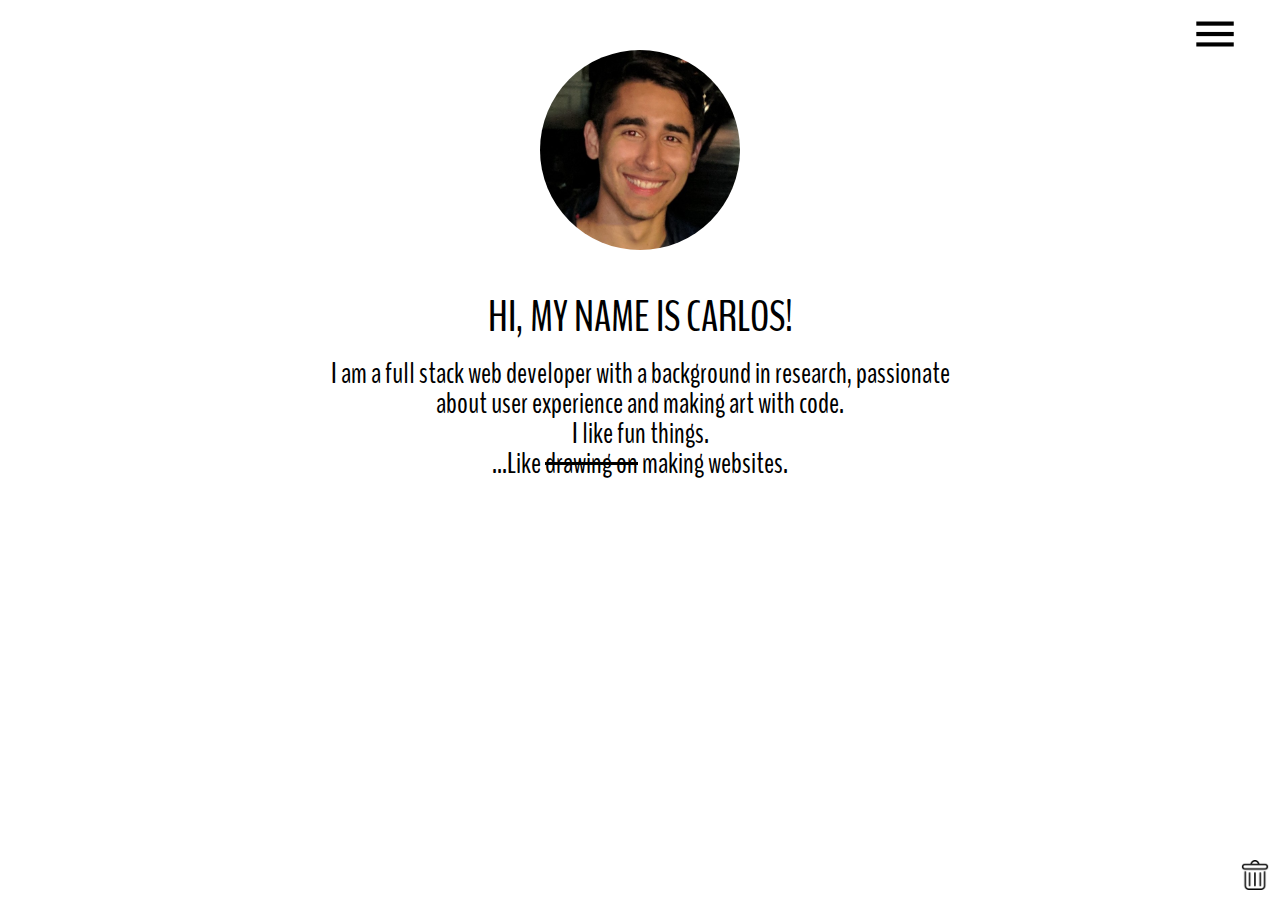
<file: index.html>
<!DOCTYPE html>
<html>
<head>
	<title>Carlos | About</title>

	<link rel="shortcut icon" type="png" href="assets/images/favicon.png"/>
	
	<link rel="stylesheet" href="assets/css/reset.css" type="text/css">
	<link rel="stylesheet" href="assets/css/indexStyle.css" type="text/css">
	<link rel="stylesheet" href="assets/css/generic.css" type="text/css">
	<link type="text/css" rel="stylesheet" href="assets/css/materialize.min.css"  media="screen,projection"/>

	<!--Let browser know website is optimized for mobile-->
    <meta name="viewport" content="width=device-width, initial-scale=1.0"/>
	
	<link href="https://fonts.googleapis.com/css?family=BenchNine:300" rel="stylesheet">
</head>
<body id="body">

	<div id="container">
		<aside id="canContainer">
			<canvas id="can" width="100" height="100"></canvas>
		</aside>
	    <br>

		<div id=mainProfile>
			<section id="photoSection">
		      <div class="col s12">
		        <img class="photo" src="assets/images/photo.jpg" alt="profile picture">
		      </div>
		    </section>

		    <section id="short">
		      <div class="col s12 about">
		        <h3>HI, MY NAME IS CARLOS!</h3>

		        <p>I am a full stack web developer with a background in research, passionate about user experience and making art with code.<br>
		        I like fun things.<br>
		    	...Like <span class="striked">drawing on</span> making websites.</p>

		       <!--  <p>I'm a web developer with a background in psychology and behavioral research.<br>I like to create intuitive and memorable user experience.<br>
		        I like fun things.<br>
		    	...Like <span class="striked">drawing on</span> making websites.</p> -->

		      </div>
		    </section>
		</div>

		<section id="menuSection">
			<img id="menuButton" src="assets/images/menuSprite.png" alt="Menu">

			<div id="menu">
				<ul>
					<li><a href="index.html">About</a></li>
					<li><a href="portfolio.html">Portfolio</a></li>
					<!-- <li><a href="sandbox.html">Sandbox</a></li> -->
					<li>
						<a href="https://www.linkedin.com/in/carlosfgutier/" target="_blank"><img class="social" src="assets/images/liIcon.svg" alt="LinkedIn"></a>
					</li>
					<li>
						<a href="https://github.com/carlosfgutier" target="_blank"><img class="social" src="assets/images/ghIcon.svg" alt="Github"></a>	
					</li>
				</ul>
			</div>
		</section>

		<img id="clearButton" src="assets/images/deleteIcon.png" alt="Delete">

	</div>

	<script type="text/javascript" src="https://code.jquery.com/jquery-3.2.1.min.js"></script>
	<script type="text/javascript" src="assets/js/genericLogic.js"></script>
	<script type="text/javascript" src="assets/js/materialize.min.js"></script>

</body>
</html>
</file>
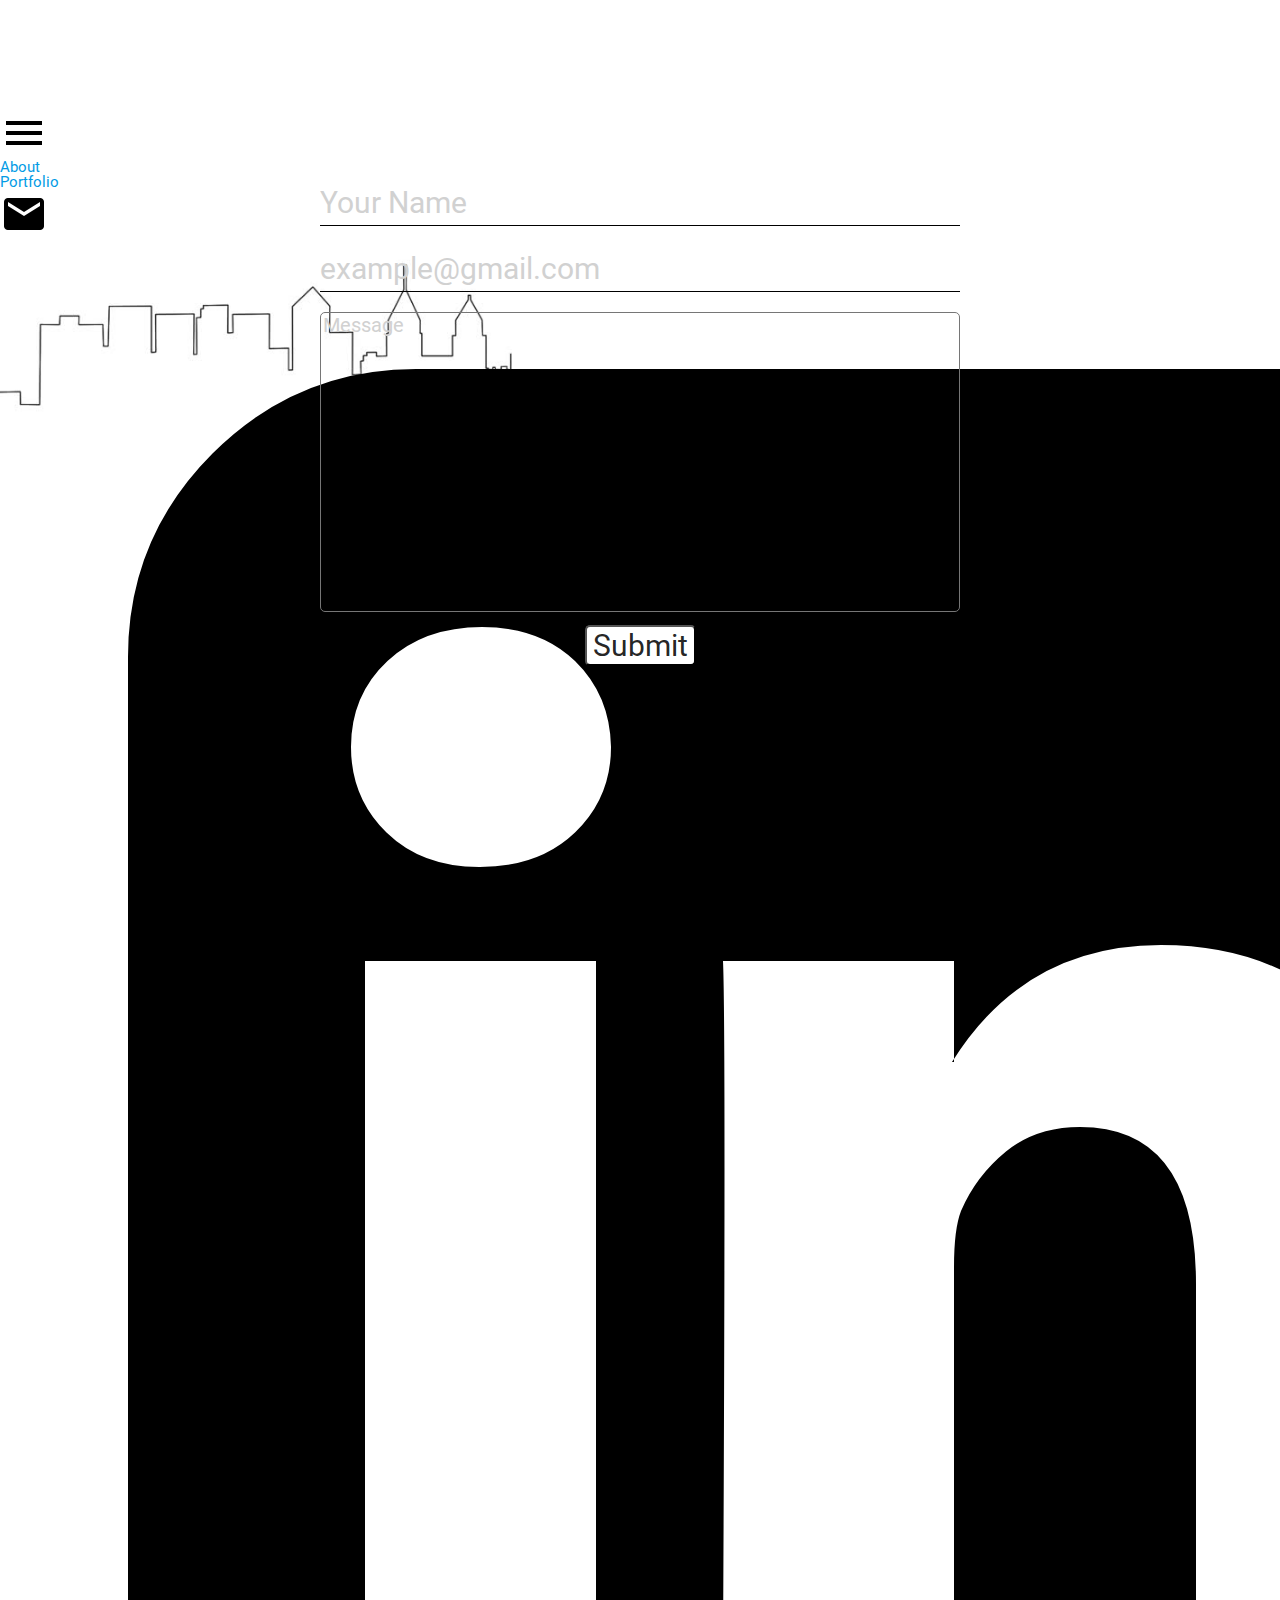
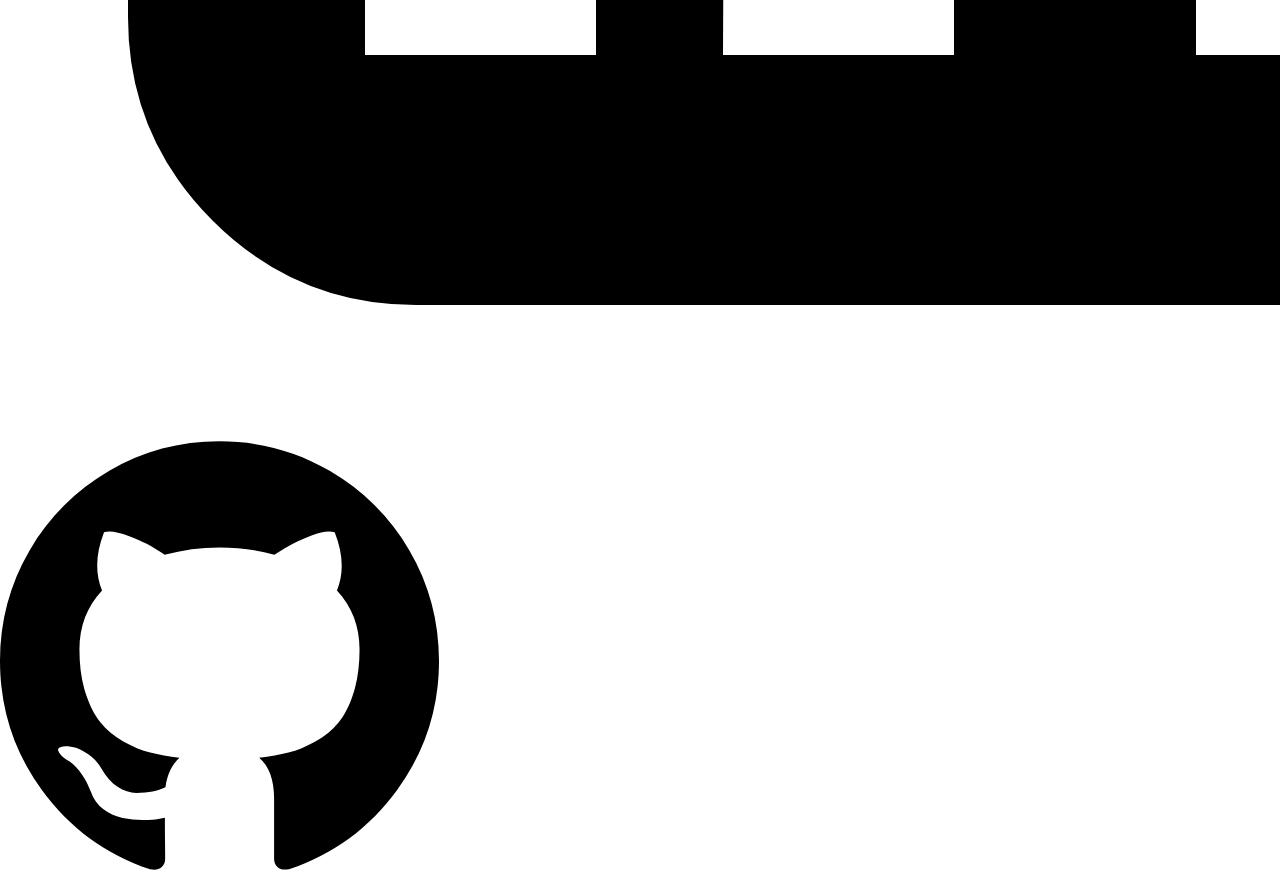
<file: contact.html>
<!DOCTYPE html>
<html>
<head>
  <title>Carlos | Contact</title>
  
  <link rel="stylesheet" href="assets/css/reset.css" type="text/css">
  <link rel="stylesheet" href="assets/css/style.css" type="text/css">
  <link type="text/css" rel="stylesheet" href="assets/css/materialize.min.css"  media="screen,projection"/>
  <!--Let browser know website is optimized for mobile-->
    <meta name="viewport" content="width=device-width, initial-scale=1.0"/>
  
  <link href="https://fonts.googleapis.com/css?family=BenchNine:300" rel="stylesheet">
</head>
<body id="contactBody">

  <div id="container">
    <aside id="canContainer">
      <canvas id="can" width="100" height="100"></canvas>
    </aside>

    <div id=formWrapper>
      <form id="contactForm">
        <ul>
          <li>
            <input type="text" id="name" name="name" placeholder="Your Name" required="required">
          </li>
          <li>
            <input type="email" id="email" name="email" placeholder="example@gmail.com" required="required">
          </li>
          <li>
            <textarea id="message" name="message" required="required" placeholder="Message"></textarea>
          </li>
        </ul>
        <input id="submitButton" type="submit">
      </form>
    </div>

    <img id="menuButton" src="assets/images/menuSprite.png" alt="Menu">

    <div id="menu">
      <ul>
        <li><a href="index.html">About</a></li>
        <li><a href="portfolio.html">Portfolio</a></li>
        <!-- <li><a href="lab.html">Lab</a></li> -->
        <li>
          <a href="contact.html"><img class="social" src="assets/images/mailIcon.png" alt="Email"></a>
        </li>
        <li>
          <a href="https://www.linkedin.com/in/carlosfgutier/" target="_blank"><img class="social" src="assets/images/liIcon.svg" alt="LinkedIn"></a>
        </li>
        <li>
          <a href="https://github.com/carlosfgutier" target="_blank"><img class="social" src="assets/images/ghIcon.svg" alt="Github"></a> 
        </li>
      </ul>
    </div>

    <!-- <div class="tools">
      <img id="black" src="assets/images/penIcon.svg" alt="Draw">
      <img id="white" src="assets/images/eraserIcon.png" alt="Erase">
    </div> -->
  </div>

  <script type="text/javascript" src="https://code.jquery.com/jquery-3.2.1.min.js"></script>
  <script type="text/javascript" src="assets/js/logic.js"></script>
  <script type="text/javascript" src="assets/js/materialize.min.js"></script>

</body>
</html>
</file>
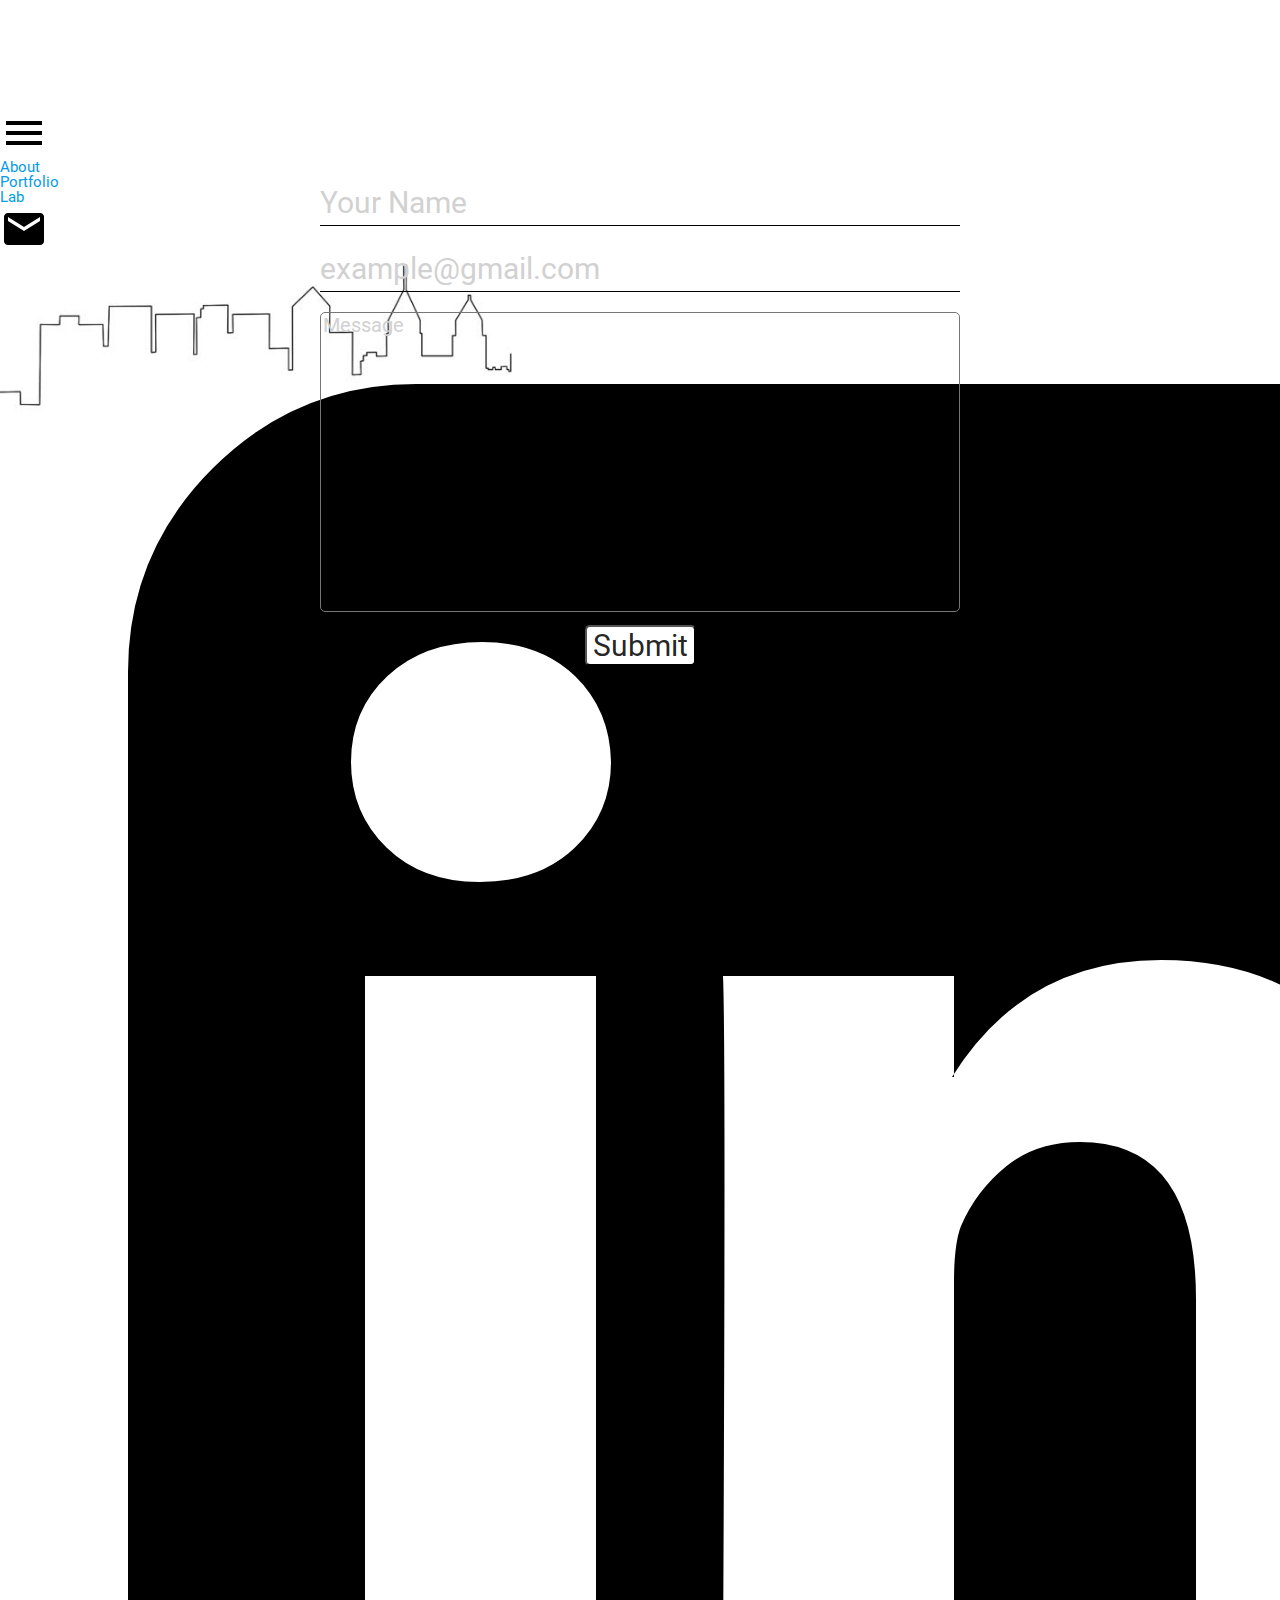
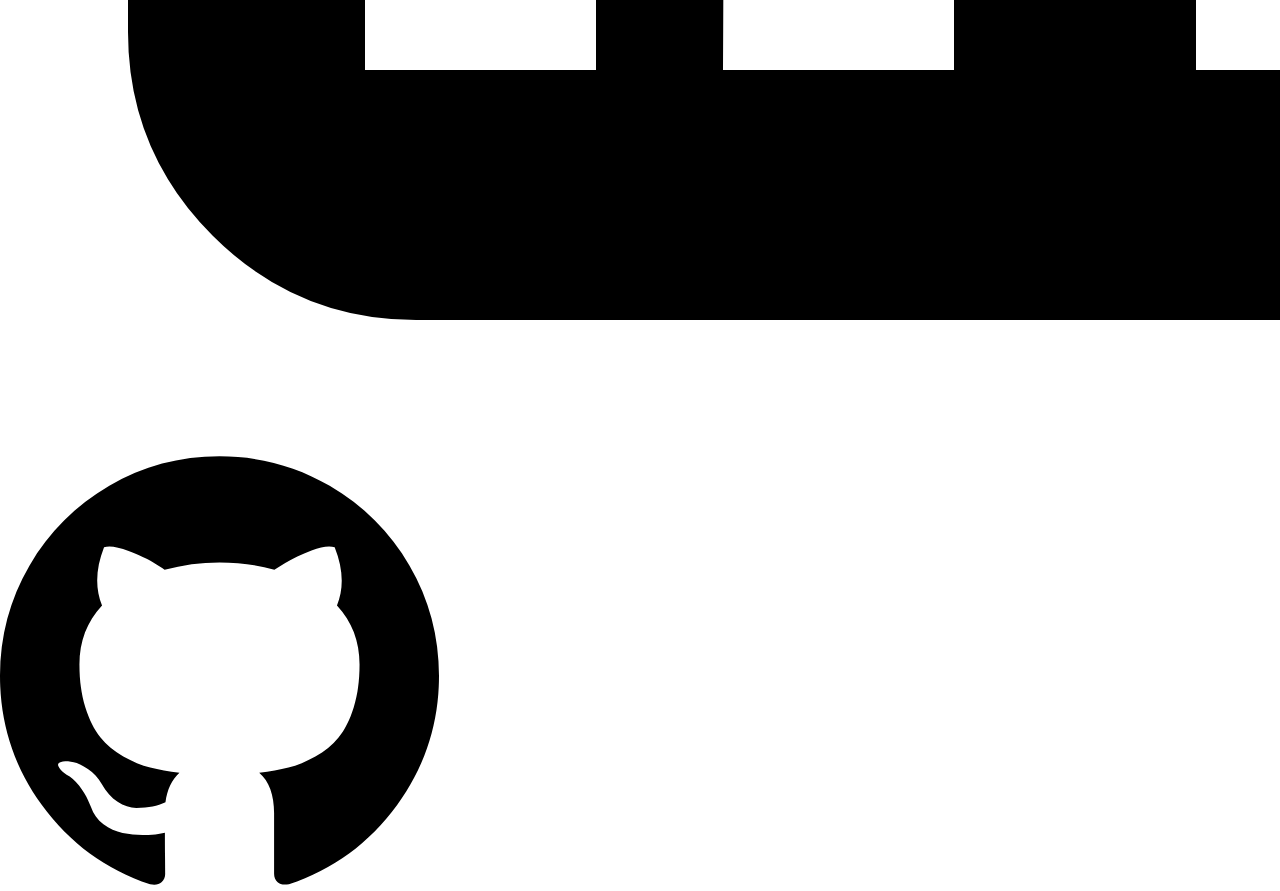
<file: lab.html>
<!DOCTYPE html>
<html>
<head>
  <title>Carlos | Lab</title>
  
  <link rel="stylesheet" href="assets/css/reset.css" type="text/css">
  <link rel="stylesheet" href="assets/css/style.css" type="text/css">
  <link type="text/css" rel="stylesheet" href="assets/css/materialize.min.css"  media="screen,projection"/>
  <!--Let browser know website is optimized for mobile-->
    <meta name="viewport" content="width=device-width, initial-scale=1.0"/>
  
  <link href="https://fonts.googleapis.com/css?family=BenchNine:300" rel="stylesheet">
</head>
<body id="contactBody">

  <div id="container">
    <aside id="canContainer">
      <canvas id="can" width="100" height="100"></canvas>
    </aside>

    <div id=formWrapper>
      <form id="contactForm">
        <ul>
          <li>
            <input type="text" id="name" name="name" placeholder="Your Name" required="required">
          </li>
          <li>
            <input type="email" id="email" name="email" placeholder="example@gmail.com" required="required">
          </li>
          <li>
            <textarea id="message" name="message" required="required" placeholder="Message"></textarea>
          </li>
        </ul>
        <input id="submitButton" type="submit">
      </form>
    </div>

    <img id="menuButton" src="assets/images/menuSprite.png" alt="Menu">

    <div id="menu">
      <ul>
        <li><a href="index.html">About</a></li>
        <li><a href="portfolio.html">Portfolio</a></li>
        <li><a href="lab.html">Lab</a></li>
        <li>
          <a href="contact.html"><img class="social" src="assets/images/mailIcon.png" alt="Email"></a>
        </li>
        <li>
          <a href="https://www.linkedin.com/in/carlosfgutier/" target="_blank"><img class="social" src="assets/images/liIcon.svg" alt="LinkedIn"></a>
        </li>
        <li>
          <a href="https://github.com/carlosfgutier" target="_blank"><img class="social" src="assets/images/ghIcon.svg" alt="Github"></a> 
        </li>
      </ul>
    </div>

    <!-- <div class="tools">
      <img src="assets/images/penIcon.svg" alt="Draw">
        <img src="assets/images/eraserIcon.png" alt="Erase"> 
    </div> -->
  </div>

  <script type="text/javascript" src="https://code.jquery.com/jquery-3.2.1.min.js"></script>
  <script type="text/javascript" src="assets/js/logic.js"></script>
  <script type="text/javascript" src="assets/js/materialize.min.js"></script>

</body>
</html>
</file>
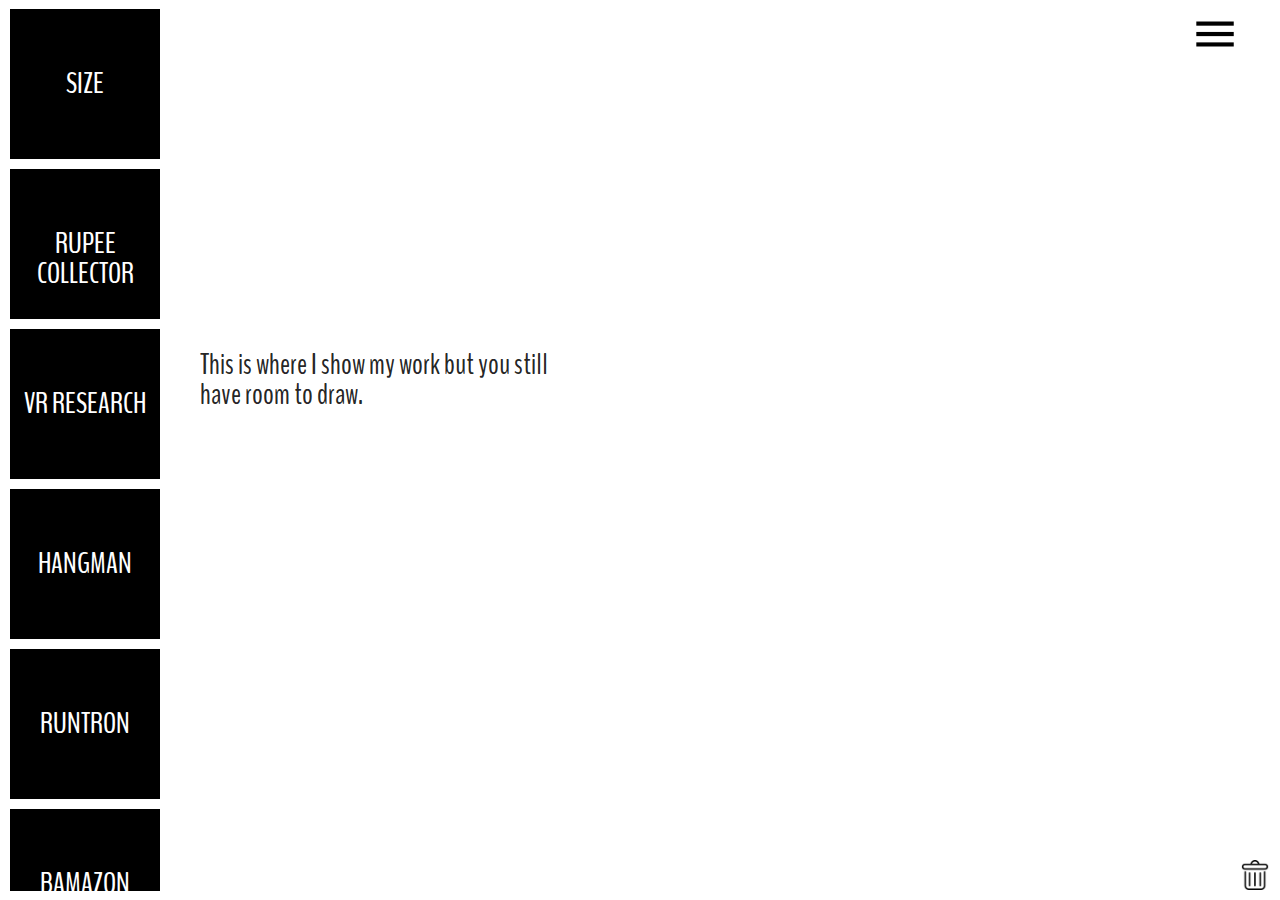
<file: portfolio.html>
<!DOCTYPE html>
<html>
<head>
  <title>Carlos | Porfolio</title>

  <link rel="shortcut icon" type="png" href="assets/images/favicon.png"/>
  
  <link rel="stylesheet" href="assets/css/reset.css" type="text/css">
  <link rel="stylesheet" href="assets/css/portfolioStyle.css" type="text/css">
  <link rel="stylesheet" href="assets/css/generic.css" type="text/css">
  <link type="text/css" rel="stylesheet" href="assets/css/materialize.min.css"  media="screen,projection"/>
  <!--Let browser know website is optimized for mobile-->
    <meta name="viewport" content="width=device-width, initial-scale=1.0"/>
  
  <link href="https://fonts.googleapis.com/css?family=BenchNine:300" rel="stylesheet">
</head>
<body id="portfolioBody">

  <div id="container">
    <aside id="canContainer">
      <canvas id="can" width="100" height="100"></canvas>
    </aside>
    
    <section id="projects">
      <a href="https://mighty-depths-40970.herokuapp.com/" target="_blank">
        <div class="singleProject">
          <p>SIZE</p>
        </div>
      </a>

      <a href="https://carlosfgutier.github.io/Rupee_Collector/" target="_blank">
        <div class="singleProject">
          <p>RUPEE COLLECTOR</p>
        </div>
      </a>

      <a href="https://carlosfgutier.github.io/VR_Research/" target="_blank">
        <div class="singleProject">
          <p>VR RESEARCH</p>
        </div>
      </a>

      <a href="https://carlosfgutier.github.io/Hangman_Game/" target="_blank">
        <div class="singleProject">
          <p>HANGMAN</p>
        </div>
      </a>
      
      <a href="https://carlosfgutier.github.io/RunTron/" target="_blank">
        <div class="singleProject">
          <p>RUNTRON</p>
        </div>
      </a>

      <a href="https://github.com/carlosfgutier/Bamazon" target="_blank">
        <div class="singleProject">
          <p>BAMAZON</p>
        </div>
      </a>

      <a href="https://carlosfgutier.github.io/PsychicGame/" target="_blank">
        <div class="singleProject">
          <p>PSYCHIC</p>
        </div>
      </a>
    </section>

    <aside id="drawComment">
      <p>This is where I show my work but you still have room to draw.</p>
    </aside>

    <section id="menuSection">
      <img id="menuButton" src="assets/images/menuSprite.png" alt="Menu">

      <div id="menu">
        <ul>
          <li><a href="index.html">About</a></li>
          <li><a href="portfolio.html">Portfolio</a></li>
          <!-- <li><a href="sandbox.html">Sandbox</a></li> -->
          <li>
            <a href="https://www.linkedin.com/in/carlosfgutier/" target="_blank"><img class="social" src="assets/images/liIcon.svg" alt="LinkedIn"></a>
          </li>
          <li>
            <a href="https://github.com/carlosfgutier" target="_blank"><img class="social" src="assets/images/ghIcon.svg" alt="Github"></a> 
          </li>
        </ul>
      </div>
    </section>

    <img id="clearButton" src="assets/images/deleteIcon.png" alt="Delete">

  </div>

  <script type="text/javascript" src="https://code.jquery.com/jquery-3.2.1.min.js"></script>
  <script type="text/javascript" src="assets/js/genericLogic.js"></script>
  <script type="text/javascript" src="assets/js/materialize.min.js"></script>
</body>
</html>
</file>
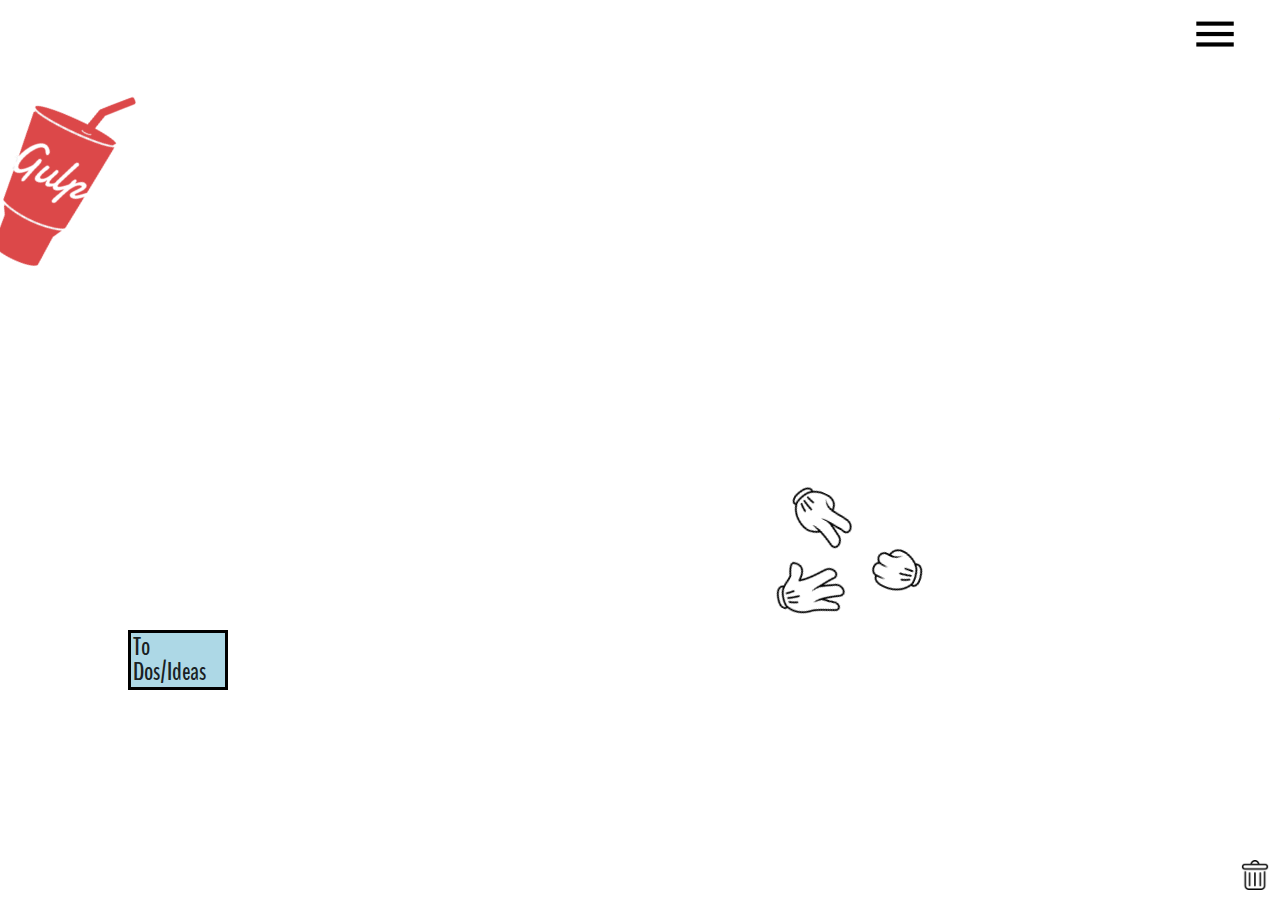
<file: sandbox.html>
<!DOCTYPE html>
<html>
<head>
  <title>Carlos | Sandbox</title>

  <link rel="shortcut icon" type="png" href="assets/images/favicon.png"/>
  
  <link rel="stylesheet" href="assets/css/reset.css" type="text/css">
  <link rel="stylesheet" href="assets/css/sandboxStyle.css" type="text/css">
  <link rel="stylesheet" href="assets/css/generic.css" type="text/css">
  <link type="text/css" rel="stylesheet" href="assets/css/materialize.min.css"  media="screen,projection"/>
  <!--Let browser know website is optimized for mobile-->
  <meta name="viewport" content="width=device-width, initial-scale=1.0"/>
  
  <link href="https://fonts.googleapis.com/css?family=BenchNine:300" rel="stylesheet">

</head>
<body id="sandboxBody">

  <div id="container">
    <aside id="canContainer">
      <canvas id="can" width="100" height="100"></canvas>
    </aside>

    <div id="tape">
      <p>This is where I share things I'm learning or fun projects that need some extra work.</p>
    </div>

    <img id="menuButton" src="assets/images/menuSprite.png" alt="Menu">

    <div id="menu">
      <ul>
        <li><a href="index.html">About</a></li>
        <li><a href="portfolio.html">Portfolio</a></li>
        <li><a href="sandbox.html">Sandbox</a></li>
        <li>
          <a href="https://www.linkedin.com/in/carlosfgutier/" target="_blank"><img class="social" src="assets/images/liIcon.svg" alt="LinkedIn"></a>
        </li>
        <li>
          <a href="https://github.com/carlosfgutier" target="_blank"><img class="social" src="assets/images/ghIcon.svg" alt="Github"></a> 
        </li>
      </ul>
    </div>

    <a href="https://github.com/carlosfgutier/gulpProject" target="_blank">
      <img id="gulpProject" src="assets/images/gulpIcon.png" alt="Gulp Project">
    </a>

    <a href="https://carlosfgutier.github.io/Multiplayer_RPS/" target="_blank">
      <img id="RPS" src="assets/images/RPS.png" alt="Multiplayer Rock, Paper, Scissors">
    </a>
    
    <section id="toDosSection">

      <div id="toDoButtons">

        <div id="toDosTitle">
          <p>To Dos/Ideas</p>
        </div>

      </div>

      <div id="toDosContainer">
        <div id="toDos">
          <ul>
            <li>- Finish gulp project</li>
          </ul>
        </div>
      </div>
    </section>

    <img id="clearButton" src="assets/images/deleteIcon.png" alt="Delete">

  </div>

  <script type="text/javascript" src="https://code.jquery.com/jquery-3.2.1.min.js"></script>
  <script type="text/javascript" src="assets/js/genericLogic.js"></script>
  <script type="text/javascript" src="assets/js/sandbox.js"></script>
  <script type="text/javascript" src="assets/js/materialize.min.js"></script>

</body>
</html>
</file>
<file: assets/css/indexStyle.css>
/*-----------------------------------*/
/* MAIN SECTION */
#mainProfile {
	position: absolute;	
	top: 0;
	left: 1%;
	right: 1%;
}

#photoSection {
	text-align: center;
	max-width: 100%;
	padding: 0 25%;
	margin-top: 50px;
}

.photo {
	border-radius: 50%;
	width: 200px;
	height: 200px;
}

#short {
	color: black;
	text-align: center;
	max-width: 100%;
	padding: 0 25%;
	margin-top: 40px;
}

#short p {
	font-size: 30px;
}

.striked {
	text-decoration: line-through;
}
</file>
<file: assets/css/generic.css>
body {
	/*display: none;*/
	font-family: 'BenchNine', sans-serif;
	background-color: white;
	overflow-y: hidden;
	overflow-x: hidden;
}

#canContainer {
	width: 100%;
	height: 787px;
	text-align: center;
	position: relative;
	z-index: 1;
}

/*-----------------------------------*/
/* MENU */
#menuButton {
	width: 50px;
	height: auto;
	position:fixed;
	top: 1%;
	right: 40px;
	z-index: 2;
}

#menuButton:hover {
	cursor: pointer;
}

#menu {
	display: none;
	font-size: 30px;
	position: absolute;
	top: 7%;
	right: 13px;
	z-index: 2;
}

#menu a {
	color: black;
}

#menu a:hover {
	font-weight: bolder;
}

#menu li {
	margin: 15px 0;
}

.social {
	width: 30px;
	height: auto;
}

.social:hover {
	width: 35px;
	height: auto;
}


/*-----------------------------------*/
/* DRAWING TOOLS */
#clearButton {
	width: 30px;
	height: auto;
	color: black;
	position: fixed;
	right: 10px;
	bottom: 10px;
	z-index: 2;
}

#clearButton:hover {
	cursor: pointer;
	animation: shake 0.5s;
	animation-iteration-count: 1;
	width: 40px;
	height: auto;
}

@keyframes shake {
  0% { transform: translate(1px, 1px) rotate(0deg); }
  10% { transform: translate(-1px, -2px) rotate(-1deg); }
  20% { transform: translate(-3px, 0px) rotate(1deg); }
  30% { transform: translate(3px, 2px) rotate(0deg); }
  40% { transform: translate(1px, -1px) rotate(1deg); }
}

/*-----------------------------------*/
/* MEDIA QUERY */
@media only screen 
  	and (max-device-width: 667px) 
  	and (-webkit-min-device-pixel-ratio: 2) {

	html{
        overflow: hidden;
        width:100%;
    }
    body{
        height:100%;
        position:fixed; /* prevent overscroll bounce*/
        background-color: white;
        overflow: hidden;
        -webkit-overflow-scrolling: touch; /* iOS velocity scrolling */
        width:100%;                    
        margin-left:25%;
    }

}
</file>
<file: assets/css/style.css>
/*-----------------------------------*/
/* CONTACT SECTION */
#contactBody {
	background-image: url("../images/city.jpg");
	background-size: 60%;
	background-repeat: no-repeat;
}

#contactForm {
	width: 50%;
	height: auto;
	text-align: center;
	position: absolute;	
	top: 20%;
	left: 25%;
	right: 25%;
	z-index: 2;
}

#contactForm input {
	font-size: 30px;
	border-color: black;
}

#contactForm textarea {
	font-size: 20px;
	width: 100%;
	height: 300px;
	border-radius: 5px;
	resize: none;
}

#message:focus {
	background-color: white;
}

#submitButton {
	border-radius: 5px;
	border-color: black;
	background-color: white;
	margin-top: 10px;
}
</file>
<file: assets/css/portfolioStyle.css>
/*-----------------------------------*/
/* PORTFOLIO SECTION */
#projects {
	position: absolute;
	top: 1%;
	left: 10px;
	overflow-x: scroll;
	max-height: 98%;
	z-index: 2;
}

.singleProject {
	font-size: 30px;
	text-align: center;
	width: 150px;
	height: 150px;
	color: white;
	background-color: black;
	margin-bottom: 10px;
}

.singleProject p {
	padding-top: 40%;
}

.singleProject:hover {
	color: black;
	background-color: white;
	border-style: solid;
	border-width: 2px;
	border-color: black;
}

#drawComment {
	font-size: 30px;
	position: absolute;
	top: 350px;
	left: 200px;
	max-width: 30%;

}
</file>
<file: assets/css/sandboxStyle.css>
/*-----------------------------------*/
/* SANDBOX SECTION */
#toDosSection {
	width: 20%;
/*	min-width: 100px;
*/	height: 20%;
	position: absolute;
	bottom: 10%;
	left: 10%;
	z-index: 2;
}

#toDosTitle:hover {
	background-color: pink;
	cursor: all-scroll;
}

#toDosTitle:active {
	background-color: white;
	color: black;
}

#toDosTitle {
	min-width: 100px;
	font-size: 25px;
	font-weight: bolder;
	display: inline-block;
	padding: 2px;
	border-top: solid black 3px;
	border-left: solid black 3px;
	border-right: solid black 3px;
	background-color: lightblue;
}

#toDosContainer {
	width: 100%;
	min-width: 100px;
	height: 100%;
	min-height: 100px;
	padding: 2px;
	border: solid;
	border-color: black;
	border width: 3px;
	resize: both;
	overflow: auto;
}

#toDos {
	font-size: 25px;
	width: 100%;
	height: auto;
}

#gulpProject {
	width: 90px;
	height: auto;
	position: absolute;
	bottom: 70%;
	left: 10px;
	transform: rotate(25deg);
	z-index: 2;
}

#gulpProject:hover {
	width: 100px;
	height: auto;
}

#RPS {
	width: 150px;
	height: auto;
	position: absolute;
	bottom: 30%;
	left: 60%;
	transform: rotate(25deg);
	z-index: 2;
}

#RPS:hover {
	width: 160px;
	height: auto;
}

#tape {
	color: black;
	font-size: 30px;
	width: 100%;
	padding: 5px 0;
	position: absolute;
	bottom: 50%;
	/* Starting position */
	 -moz-transform:translateX(100%);
	 -webkit-transform:translateX(100%);	
	 transform:translateX(100%);
	 /* Apply animation to this element */	
	 -moz-animation: tape 30s linear infinite;
	 -webkit-animation: tape 30s linear infinite;
	 animation: tape 30s linear infinite;
}

/* slide accross animation*/
@-moz-keyframes tape {
	0%   { -moz-transform: translateX(100%); }
	100% { -moz-transform: translateX(-100%); }
}

@-webkit-keyframes tape {
	0%   { -webkit-transform: translateX(100%); }
	100% { -webkit-transform: translateX(-100%); }
}

@keyframes tape {
 0%   { 
		-moz-transform: translateX(100%);
		-webkit-transform: translateX(100%);
		transform: translateX(100%); 		
	}

 100% { 
		-moz-transform: translateX(-100%);
		-webkit-transform: translateX(-100%);
		transform: translateX(-100%); 
	}
}
</file>
